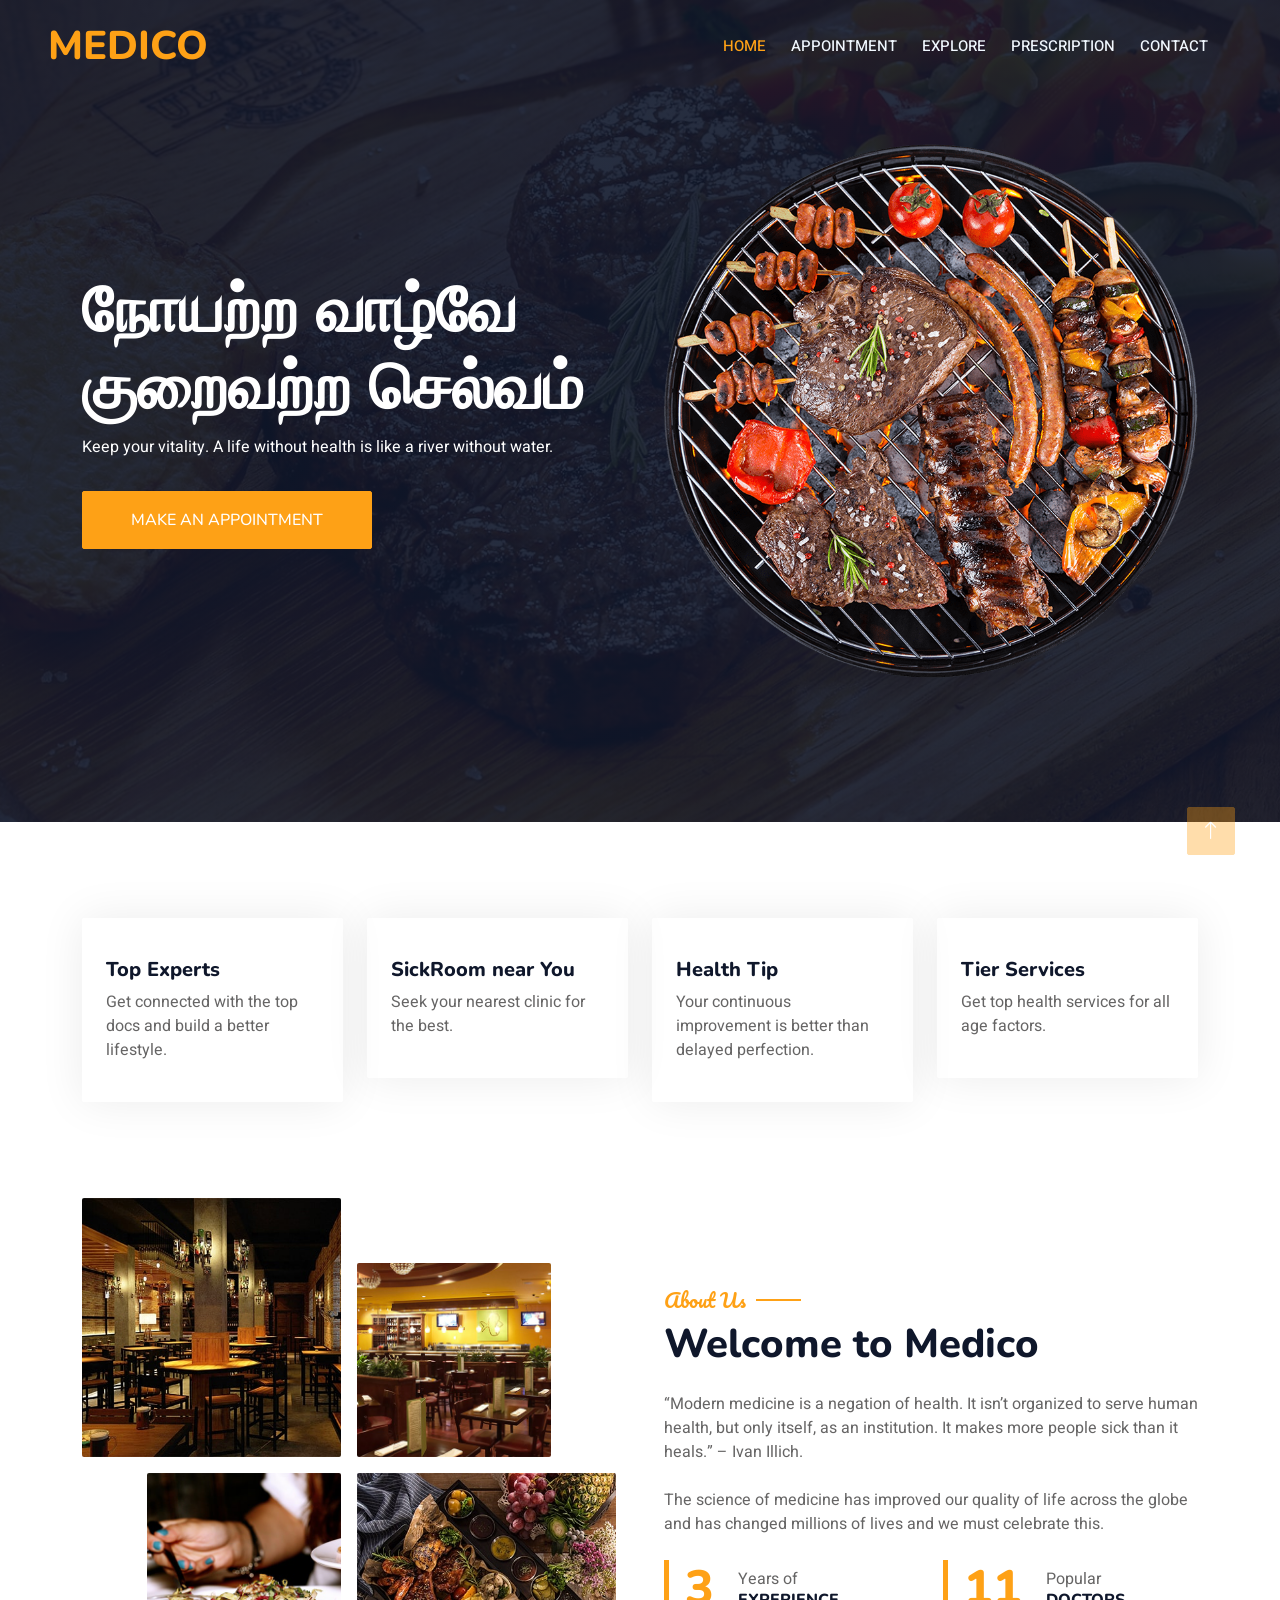
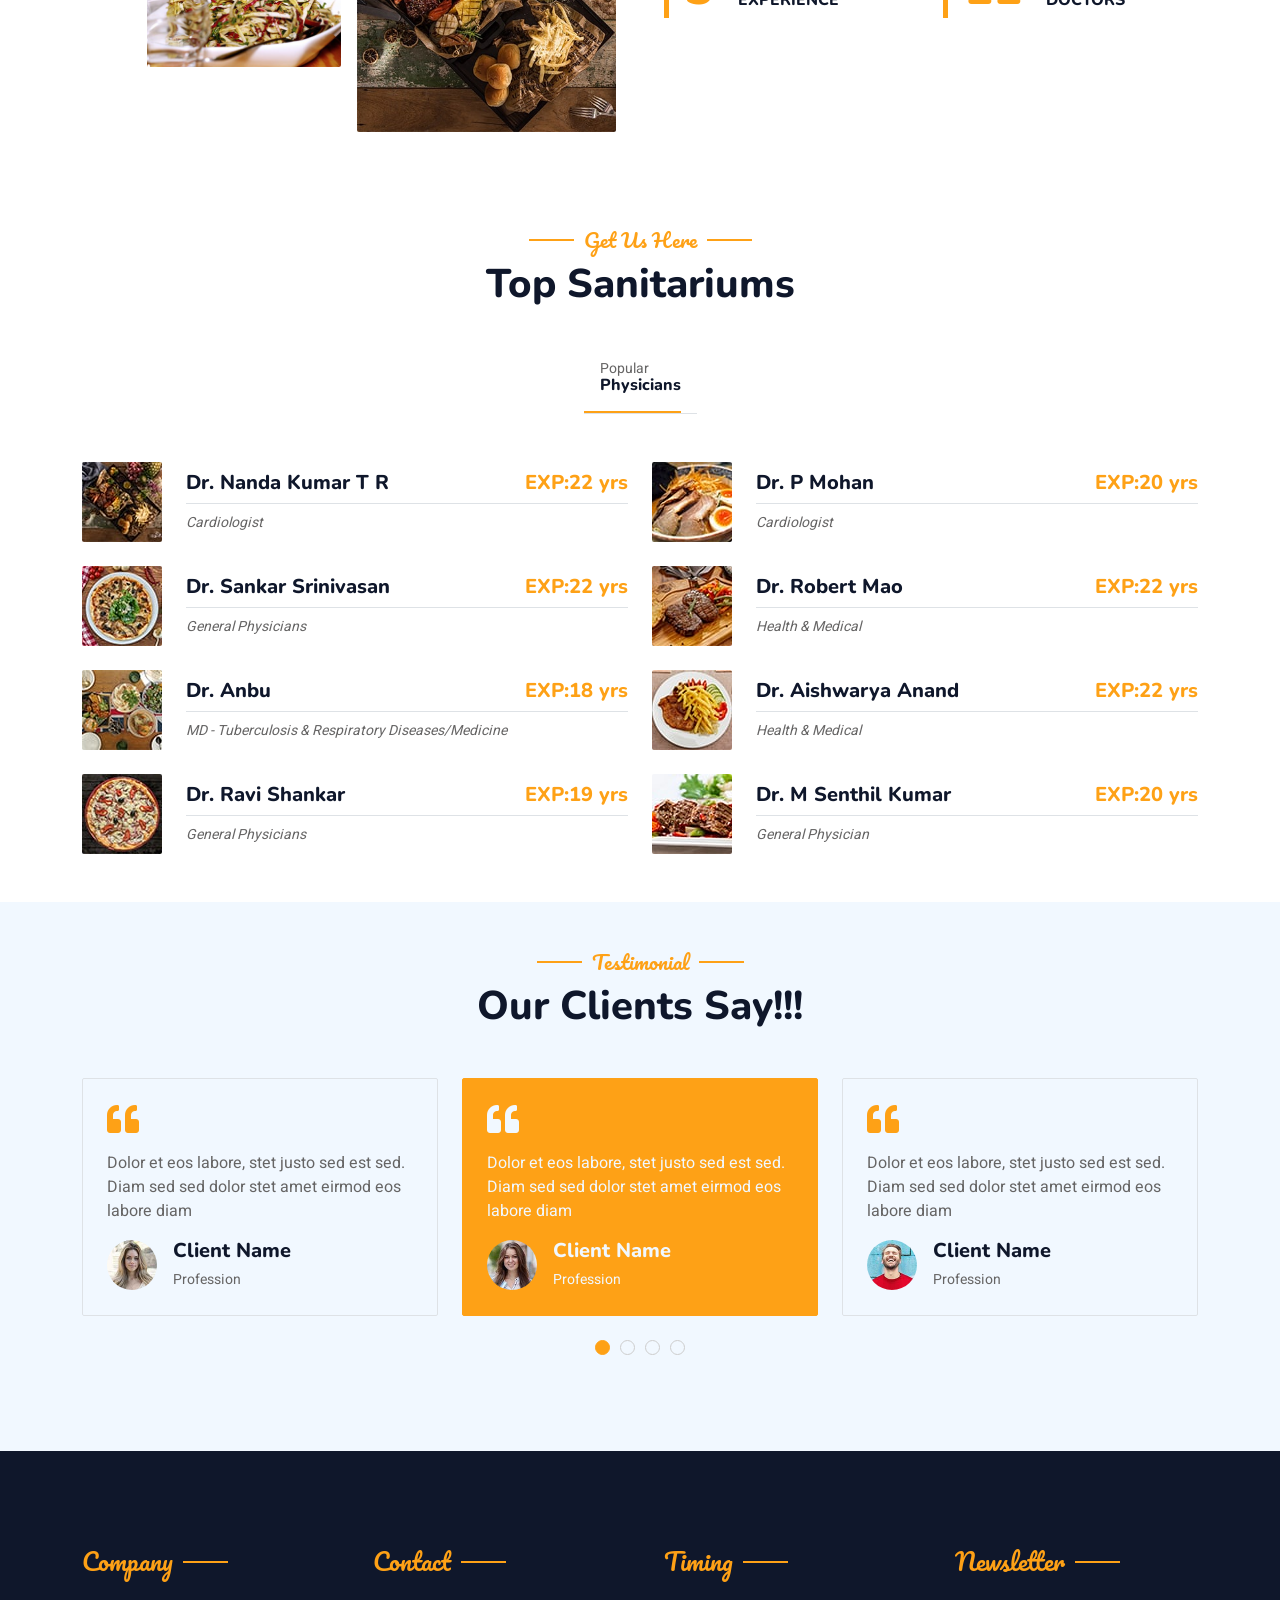
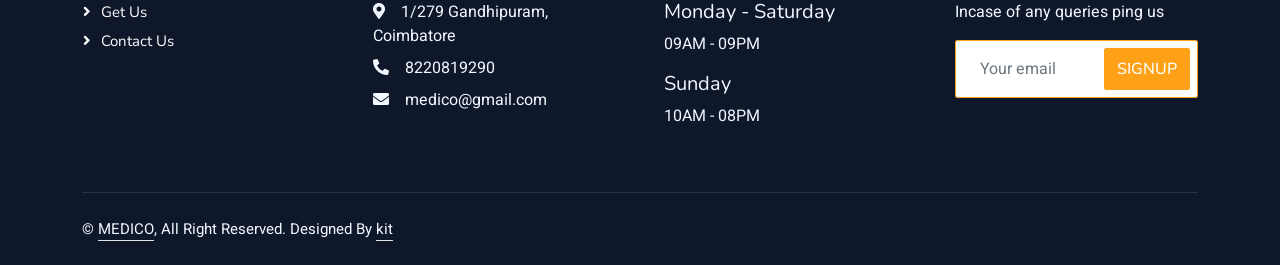
<file: MEDICO/MEDICO/WebContent/index.html>
<!DOCTYPE html>
<html lang="en">

<head>
    <meta charset="utf-8">
    <title>MEDICO</title>
    <meta content="width=device-width, initial-scale=1.0" name="viewport">
    <meta content="" name="keywords">
    <meta content="" name="description">

    <!-- Favicon -->
    <link href="img/favicon.ico" rel="icon">

    <!-- Google Web Fonts -->
    <link rel="preconnect" href="https://fonts.googleapis.com">
    <link rel="preconnect" href="https://fonts.gstatic.com" crossorigin>
    <link href="https://fonts.googleapis.com/css2?family=Heebo:wght@400;500;600&family=Nunito:wght@600;700;800&family=Pacifico&display=swap" rel="stylesheet">

    <!-- Icon Font Stylesheet -->
    <link href="https://cdnjs.cloudflare.com/ajax/libs/font-awesome/5.10.0/css/all.min.css" rel="stylesheet">
    <link href="https://cdn.jsdelivr.net/npm/bootstrap-icons@1.4.1/font/bootstrap-icons.css" rel="stylesheet">

    <!-- Libraries Stylesheet -->
    <link href="lib/animate/animate.min.css" rel="stylesheet">
    <link href="lib/owlcarousel/assets/owl.carousel.min.css" rel="stylesheet">
    <link href="lib/tempusdominus/css/tempusdominus-bootstrap-4.min.css" rel="stylesheet" />

    <!-- Customized Bootstrap Stylesheet -->
    <link href="css/bootstrap.min.css" rel="stylesheet">

    <!-- Template Stylesheet -->
    <link href="css/style.css" rel="stylesheet">
</head>

<body>
    <div class="container-xxl bg-white p-0">
        <!-- Spinner Start -->
        <div id="spinner" class="show bg-white position-fixed translate-middle w-100 vh-100 top-50 start-50 d-flex align-items-center justify-content-center">
            <div class="spinner-border text-primary" style="width: 3rem; height: 3rem;" role="status">
                <span class="sr-only">Loading...</span>
            </div>
        </div>
        <!-- Spinner End -->


        <!-- Navbar & Hero Start -->
        <div class="container-xxl position-relative p-0">
            <nav class="navbar navbar-expand-lg navbar-dark bg-dark px-4 px-lg-5 py-3 py-lg-0">
                <a href="" class="navbar-brand p-0">
                    <h1 class="text-primary m-0"></i>MEDICO</h1>
                    <!-- <img src="img/logo.png" alt="Logo"> -->
                </a>
                <button class="navbar-toggler" type="button" data-bs-toggle="collapse" data-bs-target="#navbarCollapse">
                    <span class="fa fa-bars"></span>
                </button>
                <div class="collapse navbar-collapse" id="navbarCollapse">
                    <div class="navbar-nav ms-auto py-0 pe-4">
                        <a href="index.html" class="nav-item nav-link active">Home</a>
                        <a href="appointment.html" class="nav-item nav-link">Appointment</a>
                        <a href="explore.html" class="nav-item nav-link">Explore</a>
                        <a href="prescription.html" class="nav-item nav-link">Prescription</a>
                        
                        <a href="contact.html" class="nav-item nav-link">Contact</a>
                    </div>
                    
                </div>
            </nav>

            <div class="container-xxl py-5 bg-dark hero-header mb-5">
                <div class="container my-5 py-5">
                    <div class="row align-items-center g-5">
                        <div class="col-lg-6 text-center text-lg-start">
                            <h1 class="display-3 text-white animated slideInLeft">நோயற்ற வாழ்வே<br>குறைவற்ற செல்வம்</h1>
                            <p class="text-white animated slideInLeft mb-4 pb-2">Keep your vitality. A life without health is like a river without water.</p>
                            <a href="" class="btn btn-primary py-sm-3 px-sm-5 me-3 animated slideInLeft">Make An Appointment</a>
                        </div>
                        <div class="col-lg-6 text-center text-lg-end overflow-hidden">
                            <img class="img-fluid" src="img/hero.png" alt="">
                        </div>
                    </div>
                </div>
            </div>
        </div>
        <!-- Navbar & Hero End -->


        <!-- Service Start -->
        <div class="container-xxl py-5">
            <div class="container">
                <div class="row g-4">
                    <div class="col-lg-3 col-sm-6 wow fadeInUp" data-wow-delay="0.1s">
                        <div class="service-item rounded pt-3">
                            <div class="p-4">
                                
                                <h5>Top Experts</h5>
                                <p>Get connected with the top docs and build a better lifestyle.</p>
                            </div>
                        </div>
                    </div>
                    <div class="col-lg-3 col-sm-6 wow fadeInUp" data-wow-delay="0.3s">
                        <div class="service-item rounded pt-3">
                            <div class="p-4">
                                <h5>SickRoom near You</h5>
                                <p>Seek your nearest clinic for the best.</p>
                            </div>
                        </div>
                    </div>
                    <div class="col-lg-3 col-sm-6 wow fadeInUp" data-wow-delay="0.5s">
                        <div class="service-item rounded pt-3">
                            <div class="p-4">
                                <h5>Health Tip</h5>
                                <p>Your continuous improvement is better than delayed perfection.</p>
                            </div>
                        </div>
                    </div>
                    <div class="col-lg-3 col-sm-6 wow fadeInUp" data-wow-delay="0.7s">
                        <div class="service-item rounded pt-3">
                            <div class="p-4">
                                <h5>Tier Services</h5>
                                <p>Get top health services for all age factors.</p>
                            </div>
                        </div>
                    </div>
                </div>
            </div>
        </div>
        <!-- Service End -->


        <!-- About Start -->
        <div class="container-xxl py-5">
            <div class="container">
                <div class="row g-5 align-items-center">
                    <div class="col-lg-6">
                        <div class="row g-3">
                            <div class="col-6 text-start">
                                <img class="img-fluid rounded w-100 wow zoomIn" data-wow-delay="0.1s" src="img/about-1.jpg">
                            </div>
                            <div class="col-6 text-start">
                                <img class="img-fluid rounded w-75 wow zoomIn" data-wow-delay="0.3s" src="img/about-2.jpg" style="margin-top: 25%;">
                            </div>
                            <div class="col-6 text-end">
                                <img class="img-fluid rounded w-75 wow zoomIn" data-wow-delay="0.5s" src="img/about-3.jpg">
                            </div>
                            <div class="col-6 text-end">
                                <img class="img-fluid rounded w-100 wow zoomIn" data-wow-delay="0.7s" src="img/about-4.jpg">
                            </div>
                        </div>
                    </div>
                    <div class="col-lg-6">
                        <h5 class="section-title ff-secondary text-start text-primary fw-normal">About Us</h5>
                        <h1 class="mb-4">Welcome to Medico</h1>
                        <p class="mb-4">“Modern medicine is a negation of health. It isn’t organized to serve human health, but only itself, as an institution. It makes more people sick than it heals.” – Ivan Illich.</p>
                        <p class="mb-4">The science of medicine has improved our quality of life across the globe and has changed millions of lives and we must celebrate this.</p>
                        <div class="row g-4 mb-4">
                            <div class="col-sm-6">
                                <div class="d-flex align-items-center border-start border-5 border-primary px-3">
                                    <h1 class="flex-shrink-0 display-5 text-primary mb-0" data-toggle="counter-up">15</h1>
                                    <div class="ps-4">
                                        <p class="mb-0">Years of</p>
                                        <h6 class="text-uppercase mb-0">Experience</h6>
                                    </div>
                                </div>
                            </div>
                            <div class="col-sm-6">
                                <div class="d-flex align-items-center border-start border-5 border-primary px-3">
                                    <h1 class="flex-shrink-0 display-5 text-primary mb-0" data-toggle="counter-up">50</h1>
                                    <div class="ps-4">
                                        <p class="mb-0">Popular</p>
                                        <h6 class="text-uppercase mb-0">Doctors</h6>
                                    </div>
                                </div>
                            </div>
                        </div>
                       
                    </div>
                </div>
            </div>
        </div>
        <!-- About End -->


        <!-- Menu Start -->
        <div class="container-xxl py-5">
            <div class="container">
                <div class="text-center wow fadeInUp" data-wow-delay="0.1s">
                    <h5 class="section-title ff-secondary text-center text-primary fw-normal">Get Us Here</h5>
                    <h1 class="mb-5">Top Sanitariums</h1>
                </div>
                <div class="tab-class text-center wow fadeInUp" data-wow-delay="0.1s">
                    <ul class="nav nav-pills d-inline-flex justify-content-center border-bottom mb-5">
                        <li class="nav-item">
                            <a class="d-flex align-items-center text-start mx-3 ms-0 pb-3 active" data-bs-toggle="pill" href="#tab-1">
                                <div class="ps-3">
                                    <small class="text-body">Popular</small>
                                    <h6 class="mt-n1 mb-0">Physicians</h6>
                                </div>
                            </a>
                        </li>
                        
                        
                    </ul>
                    <div class="tab-content">
                        <div id="tab-1" class="tab-pane fade show p-0 active">
                            <div class="row g-4">
                                <div class="col-lg-6">
                                    <div class="d-flex align-items-center">
                                        <img class="flex-shrink-0 img-fluid rounded" src="img/menu-1.jpg" alt="" style="width: 80px;">
                                        <div class="w-100 d-flex flex-column text-start ps-4">
                                            <h5 class="d-flex justify-content-between border-bottom pb-2">
                                                <span>Dr. Nanda Kumar T R</span>
                                                <span class="text-primary">EXP:22 yrs</span>
                                            </h5>
                                            <small class="fst-italic">Cardiologist</small>
                                        </div>
                                    </div>
                                </div>
                                <div class="col-lg-6">
                                    <div class="d-flex align-items-center">
                                        <img class="flex-shrink-0 img-fluid rounded" src="img/menu-2.jpg" alt="" style="width: 80px;">
                                        <div class="w-100 d-flex flex-column text-start ps-4">
                                            <h5 class="d-flex justify-content-between border-bottom pb-2">
                                                <span>Dr. P Mohan </span>
                                                <span class="text-primary">EXP:20 yrs</span>
                                            </h5>
                                            <small class="fst-italic">Cardiologist</small>
                                        </div>
                                    </div>
                                </div>
                                <div class="col-lg-6">
                                    <div class="d-flex align-items-center">
                                        <img class="flex-shrink-0 img-fluid rounded" src="img/menu-3.jpg" alt="" style="width: 80px;">
                                        <div class="w-100 d-flex flex-column text-start ps-4">
                                            <h5 class="d-flex justify-content-between border-bottom pb-2">
                                                <span>Dr. Sankar Srinivasan</span>
                                                <span class="text-primary">EXP:22 yrs</span>
                                            </h5>
                                            <small class="fst-italic">General Physicians</small>
                                        </div>
                                    </div>
                                </div>
                                <div class="col-lg-6">
                                    <div class="d-flex align-items-center">
                                        <img class="flex-shrink-0 img-fluid rounded" src="img/menu-4.jpg" alt="" style="width: 80px;">
                                        <div class="w-100 d-flex flex-column text-start ps-4">
                                            <h5 class="d-flex justify-content-between border-bottom pb-2">
                                                <span>Dr. Robert Mao </span>
                                                <span class="text-primary">EXP:22 yrs</span>
                                            </h5>
                                            <small class="fst-italic">Health & Medical</small>
                                        </div>
                                    </div>
                                </div>
                                <div class="col-lg-6">
                                    <div class="d-flex align-items-center">
                                        <img class="flex-shrink-0 img-fluid rounded" src="img/menu-5.jpg" alt="" style="width: 80px;">
                                        <div class="w-100 d-flex flex-column text-start ps-4">
                                            <h5 class="d-flex justify-content-between border-bottom pb-2">
                                                <span>Dr. Anbu</span>
                                                <span class="text-primary">EXP:18 yrs</span>
                                            </h5>
                                            <small class="fst-italic">MD - Tuberculosis & Respiratory Diseases/Medicine</small>
                                        </div>
                                    </div>
                                </div>
                                <div class="col-lg-6">
                                    <div class="d-flex align-items-center">
                                        <img class="flex-shrink-0 img-fluid rounded" src="img/menu-6.jpg" alt="" style="width: 80px;">
                                        <div class="w-100 d-flex flex-column text-start ps-4">
                                            <h5 class="d-flex justify-content-between border-bottom pb-2">
                                                <span>Dr. Aishwarya Anand</span>
                                                <span class="text-primary">EXP:22 yrs</span>
                                            </h5>
                                            <small class="fst-italic">Health & Medical</small>
                                        </div>
                                    </div>
                                </div>
                                <div class="col-lg-6">
                                    <div class="d-flex align-items-center">
                                        <img class="flex-shrink-0 img-fluid rounded" src="img/menu-7.jpg" alt="" style="width: 80px;">
                                        <div class="w-100 d-flex flex-column text-start ps-4">
                                            <h5 class="d-flex justify-content-between border-bottom pb-2">
                                                <span>Dr. Ravi Shankar</span>
                                                <span class="text-primary">EXP:19 yrs</span>
                                            </h5>
                                            <small class="fst-italic">General Physicians</small>
                                        </div>
                                    </div>
                                </div>
                                <div class="col-lg-6">
                                    <div class="d-flex align-items-center">
                                        <img class="flex-shrink-0 img-fluid rounded" src="img/menu-8.jpg" alt="" style="width: 80px;">
                                        <div class="w-100 d-flex flex-column text-start ps-4">
                                            <h5 class="d-flex justify-content-between border-bottom pb-2">
                                                <span>Dr. M Senthil Kumar</span>
                                                
                                                <span class="text-primary">EXP:20 yrs</span>
                                            </h5>
                                            <small class="fst-italic">General Physician</small>
                                        </div>
                                    </div>
                                </div>
                            </div>
                        </div>
                        
                                    
                                
                                
                               
                             
                                    </div>
                                </div>
                            </div>
                        </div>
                    </div>
                </div>
            </div>
        </div>
        <!-- Menu End -->


        <!-- Testimonial Start -->
        <div class="container-xxl py-5 wow fadeInUp" data-wow-delay="0.1s">
            <div class="container">
                <div class="text-center">
                    <h5 class="section-title ff-secondary text-center text-primary fw-normal">Testimonial</h5>
                    <h1 class="mb-5">Our Clients Say!!!</h1>
                </div>
                <div class="owl-carousel testimonial-carousel">
                    <div class="testimonial-item bg-transparent border rounded p-4">
                        <i class="fa fa-quote-left fa-2x text-primary mb-3"></i>
                        <p>Dolor et eos labore, stet justo sed est sed. Diam sed sed dolor stet amet eirmod eos labore diam</p>
                        <div class="d-flex align-items-center">
                            <img class="img-fluid flex-shrink-0 rounded-circle" src="img/testimonial-1.jpg" style="width: 50px; height: 50px;">
                            <div class="ps-3">
                                <h5 class="mb-1">Client Name</h5>
                                <small>Profession</small>
                            </div>
                        </div>
                    </div>
                    <div class="testimonial-item bg-transparent border rounded p-4">
                        <i class="fa fa-quote-left fa-2x text-primary mb-3"></i>
                        <p>Dolor et eos labore, stet justo sed est sed. Diam sed sed dolor stet amet eirmod eos labore diam</p>
                        <div class="d-flex align-items-center">
                            <img class="img-fluid flex-shrink-0 rounded-circle" src="img/testimonial-2.jpg" style="width: 50px; height: 50px;">
                            <div class="ps-3">
                                <h5 class="mb-1">Client Name</h5>
                                <small>Profession</small>
                            </div>
                        </div>
                    </div>
                    <div class="testimonial-item bg-transparent border rounded p-4">
                        <i class="fa fa-quote-left fa-2x text-primary mb-3"></i>
                        <p>Dolor et eos labore, stet justo sed est sed. Diam sed sed dolor stet amet eirmod eos labore diam</p>
                        <div class="d-flex align-items-center">
                            <img class="img-fluid flex-shrink-0 rounded-circle" src="img/testimonial-3.jpg" style="width: 50px; height: 50px;">
                            <div class="ps-3">
                                <h5 class="mb-1">Client Name</h5>
                                <small>Profession</small>
                            </div>
                        </div>
                    </div>
                    <div class="testimonial-item bg-transparent border rounded p-4">
                        <i class="fa fa-quote-left fa-2x text-primary mb-3"></i>
                        <p>Dolor et eos labore, stet justo sed est sed. Diam sed sed dolor stet amet eirmod eos labore diam</p>
                        <div class="d-flex align-items-center">
                            <img class="img-fluid flex-shrink-0 rounded-circle" src="img/testimonial-4.jpg" style="width: 50px; height: 50px;">
                            <div class="ps-3">
                                <h5 class="mb-1">Client Name</h5>
                                <small>Profession</small>
                            </div>
                        </div>
                    </div>
                </div>
            </div>
        </div>
        <!-- Testimonial End -->
        

          <!-- Footer Start -->
          <div class="container-fluid bg-dark text-light footer pt-5 mt-5 wow fadeIn" data-wow-delay="0.1s">
            <div class="container py-5">
                <div class="row g-5">
                    <div class="col-lg-3 col-md-6">
                        <h4 class="section-title ff-secondary text-start text-primary fw-normal mb-4">Company</h4>
                        <a class="btn btn-link" href="">Get Us</a>
                        <a class="btn btn-link" href="">Contact Us</a>
                    </div>
                    <div class="col-lg-3 col-md-6">
                        <h4 class="section-title ff-secondary text-start text-primary fw-normal mb-4">Contact</h4>
                        <p class="mb-2"><i class="fa fa-map-marker-alt me-3"></i>1/279 Gandhipuram, Coimbatore</p>
                        <p class="mb-2"><i class="fa fa-phone-alt me-3"></i>8220819290</p>
                        <p class="mb-2"><i class="fa fa-envelope me-3"></i>medico@gmail.com</p>
                        
                    </div>
                    <div class="col-lg-3 col-md-6">
                        <h4 class="section-title ff-secondary text-start text-primary fw-normal mb-4">Timing</h4>
                        <h5 class="text-light fw-normal">Monday - Saturday</h5>
                        <p>09AM - 09PM</p>
                        <h5 class="text-light fw-normal">Sunday</h5>
                        <p>10AM - 08PM</p>
                    </div>
                    <div class="col-lg-3 col-md-6">
                        <h4 class="section-title ff-secondary text-start text-primary fw-normal mb-4">Newsletter</h4>
                        <p>Incase of any queries ping us</p>
                        <div class="position-relative mx-auto" style="max-width: 400px;">
                            <input class="form-control border-primary w-100 py-3 ps-4 pe-5" type="text" placeholder="Your email">
                            <button type="button" class="btn btn-primary py-2 position-absolute top-0 end-0 mt-2 me-2">SignUp</button>
                        </div>
                    </div>
                </div>
            </div>
            <div class="container">
                <div class="copyright">
                    <div class="row">
                        <div class="col-md-6 text-center text-md-start mb-3 mb-md-0">
                            &copy; <a class="border-bottom" href="#">MEDICO</a>, All Right Reserved. 
							
							<!--/*** This template is free as long as you keep the footer author’s credit link/attribution link/backlink. If you'd like to use the template without the footer author’s credit link/attribution link/backlink, you can purchase the Credit Removal License from "https://htmlcodex.com/credit-removal". Thank you for your support. ***/-->
							Designed By <a class="border-bottom" href="https://htmlcodex.com">kit</a>
                        </div>
                        
                        </div>
                    </div>
                </div>
            </div>
        </div>
        <!-- Footer End -->


        <!-- Back to Top -->
        <a href="#" class="btn btn-lg btn-primary btn-lg-square back-to-top"><i class="bi bi-arrow-up"></i></a>
    </div>

    <!-- JavaScript Libraries -->
    <script src="https://code.jquery.com/jquery-3.4.1.min.js"></script>
    <script src="https://cdn.jsdelivr.net/npm/bootstrap@5.0.0/dist/js/bootstrap.bundle.min.js"></script>
    <script src="lib/wow/wow.min.js"></script>
    <script src="lib/easing/easing.min.js"></script>
    <script src="lib/waypoints/waypoints.min.js"></script>
    <script src="lib/counterup/counterup.min.js"></script>
    <script src="lib/owlcarousel/owl.carousel.min.js"></script>
    <script src="lib/tempusdominus/js/moment.min.js"></script>
    <script src="lib/tempusdominus/js/moment-timezone.min.js"></script>
    <script src="lib/tempusdominus/js/tempusdominus-bootstrap-4.min.js"></script>

    <!-- Template Javascript -->
    <script src="js/main.js"></script>
</body>

</html>
</file>
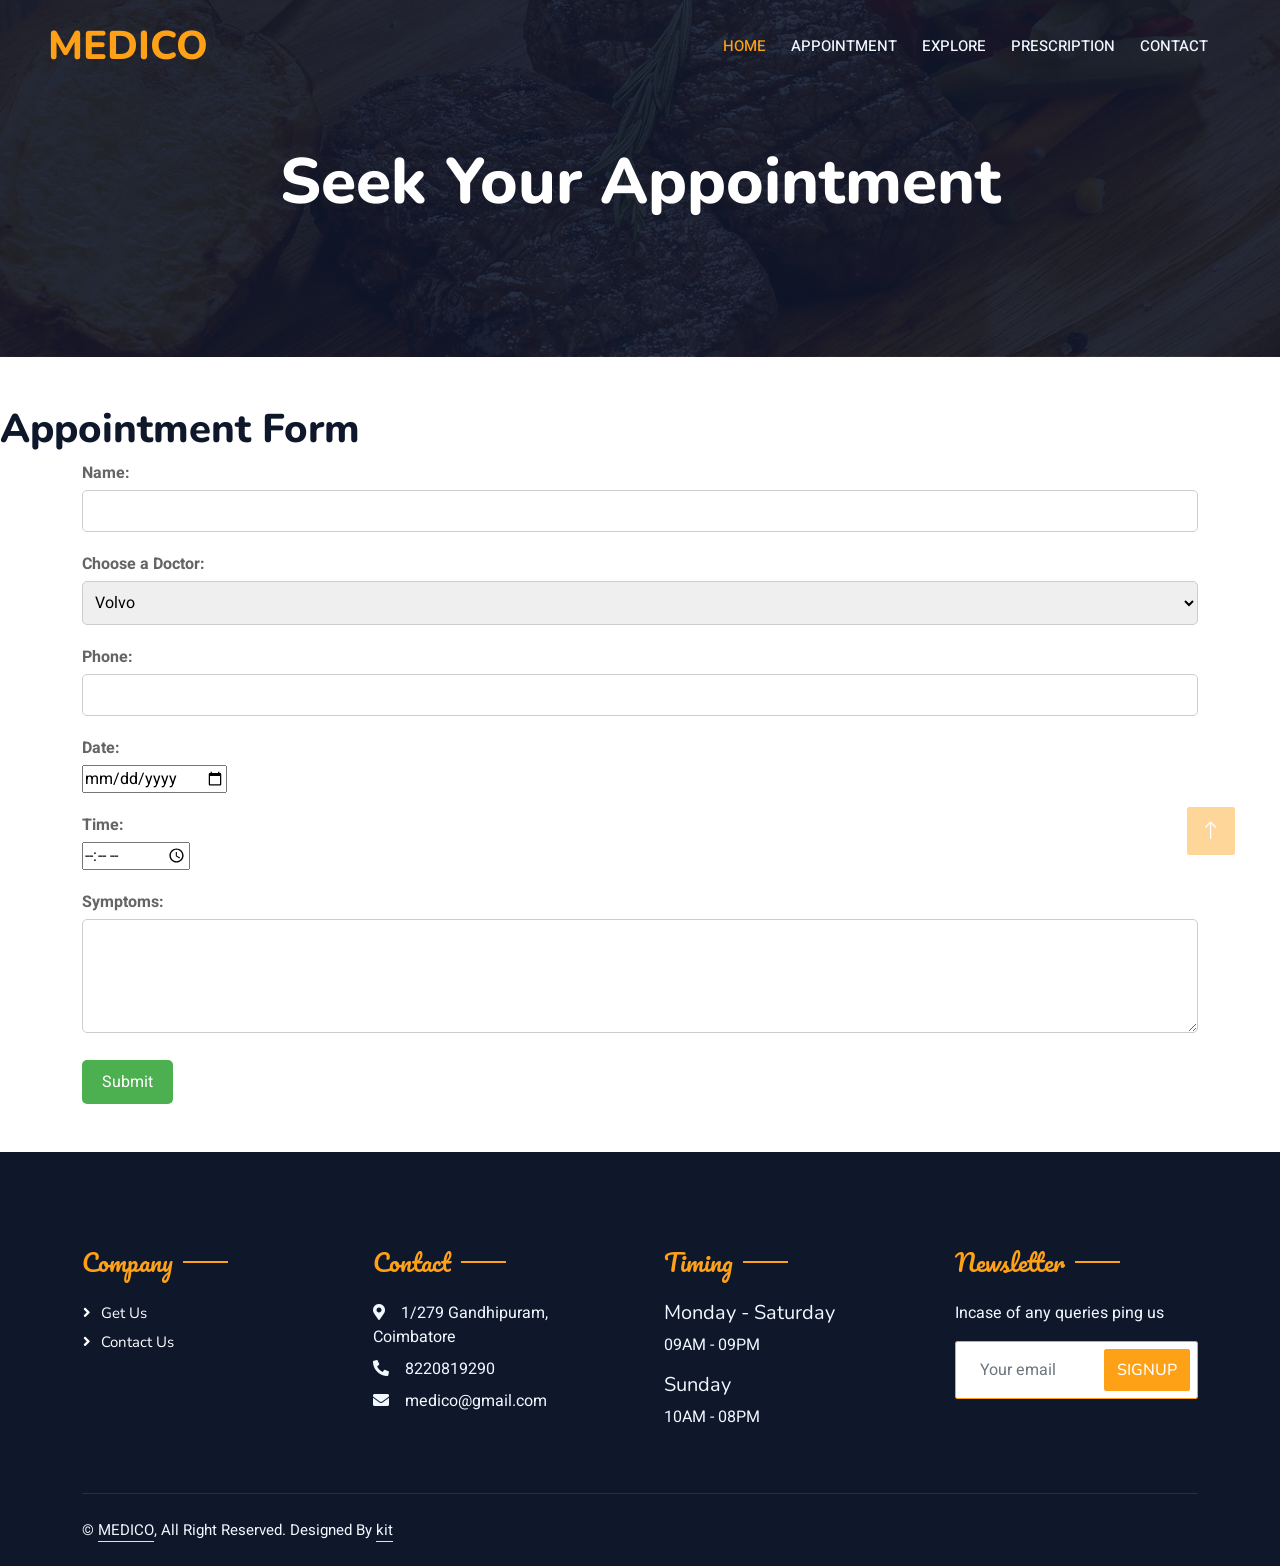
<file: MEDICO/MEDICO/WebContent/appointment.html>
<!DOCTYPE html>
<html lang="en">

<head>
    <meta charset="utf-8">
    <title>MEDICO | Appointment</title>
    <meta content="width=device-width, initial-scale=1.0" name="viewport">
    <meta content="" name="keywords">
    <meta content="" name="description">

    <!-- Favicon -->
    <link href="img/favicon.ico" rel="icon">

    <!-- Google Web Fonts -->
    <link rel="preconnect" href="https://fonts.googleapis.com">
    <link rel="preconnect" href="https://fonts.gstatic.com" crossorigin>
    <link href="https://fonts.googleapis.com/css2?family=Heebo:wght@400;500;600&family=Nunito:wght@600;700;800&family=Pacifico&display=swap" rel="stylesheet">

    <!-- Icon Font Stylesheet -->
    <link href="https://cdnjs.cloudflare.com/ajax/libs/font-awesome/5.10.0/css/all.min.css" rel="stylesheet">
    <link href="https://cdn.jsdelivr.net/npm/bootstrap-icons@1.4.1/font/bootstrap-icons.css" rel="stylesheet">

    <!-- Libraries Stylesheet -->
    <link href="lib/animate/animate.min.css" rel="stylesheet">
    <link href="lib/owlcarousel/assets/owl.carousel.min.css" rel="stylesheet">
    <link href="lib/tempusdominus/css/tempusdominus-bootstrap-4.min.css" rel="stylesheet" />

    <!-- Customized Bootstrap Stylesheet -->
    <link href="css/bootstrap.min.css" rel="stylesheet">

    <!-- Template Stylesheet -->
    <link href="css/style.css" rel="stylesheet">
</head>

<body>
    <div class="container-xxl bg-white p-0">
        <!-- Spinner Start -->
        <div id="spinner" class="show bg-white position-fixed translate-middle w-100 vh-100 top-50 start-50 d-flex align-items-center justify-content-center">
            <div class="spinner-border text-primary" style="width: 3rem; height: 3rem;" role="status">
                <span class="sr-only">Loading...</span>
            </div>
        </div>
        <!-- Spinner End -->


        <!-- Navbar & Hero Start -->
        <div class="container-xxl position-relative p-0">
            <nav class="navbar navbar-expand-lg navbar-dark bg-dark px-4 px-lg-5 py-3 py-lg-0">
                <a href="" class="navbar-brand p-0">
                    <h1 class="text-primary m-0">MEDICO</h1>
                    <!-- <img src="img/logo.png" alt="Logo"> -->
                </a>
                <button class="navbar-toggler" type="button" data-bs-toggle="collapse" data-bs-target="#navbarCollapse">
                    <span class="fa fa-bars"></span>
                </button>
                <div class="collapse navbar-collapse" id="navbarCollapse">
                    <div class="navbar-nav ms-auto py-0 pe-4">
                      <a href="index.html" class="nav-item nav-link active">Home</a>
                      <a href="appointment.html" class="nav-item nav-link">Appointment</a>
                      <a href="explore.html" class="nav-item nav-link">Explore</a>
                      <a href="menu.html" class="nav-item nav-link">Prescription</a>
                      
                        <a href="contact.html" class="nav-item nav-link">Contact</a>
                  
            </nav>

            <div class="container-xxl py-5 bg-dark hero-header mb-5">
                <div class="container text-center my-5 pt-5 pb-4">
                    <h1 class="display-3 text-white mb-3 animated slideInDown">Seek Your Appointment</h1>
                    <nav aria-label="breadcrumb">
                        
                    </nav>
                </div>
            </div>
        </div>
        <!-- Navbar & Hero End -->


        <!DOCTYPE html>
        <html>
        <head>
          <title>Doctor Appointment Form</title>
          <style>
          
            .form-group {
              margin-bottom: 20px;
            }
        
            .form-group label {
              display: block;
              margin-bottom: 5px;
              font-weight: bold;
            }
        
            .form-group input[type="text"],
            .form-group input[type="email"],
            .form-group select {
              width: 100%;
              padding: 8px;
              border-radius: 5px;
              border: 1px solid #ccc;
              box-sizing: border-box;
            }
        
            .form-group textarea {
              width: 100%;
              padding: 8px;
              border-radius: 5px;
              border: 1px solid #ccc;
              box-sizing: border-box;
              resize: vertical;
            }
        
            .form-group button {
              background-color: #4CAF50;
              color: #fff;
              padding: 10px 20px;
              border: none;
              border-radius: 5px;
              cursor: pointer;
            }
          </style>
        </head>
        <body>
          <h1>Appointment Form</h1>
          <div class="container">
            <form action="appointment" method="post">
              <div class="form-group">
                <label for="name">Name:</label>
                <input type="text" id="name" name="name" required>
              </div>
        
             
        
              <div class="form-group">
              <label for="cars">Choose a Doctor:</label>
        
            <select id="doctor" name="doctor">
                <option value="volvo">Volvo</option>
                <option value="saab">Saab</option>
                <option value="opel">Opel</option>
                <option value="audi">Audi</option>
              </select>
        </div>
        
        
        
        
              <div class="form-group">
                <label for="phone">Phone:</label>
                <input type="text" id="phone" name="phone" required>
              </div>
              <div class="form-group">
                <label for="date">Date:</label>
                <input type="date" id="date" name="date" required>
              </div>
              <div class="form-group">
                <label for="time">Time:</label>
                <input type="time" id="time" name="time" required>
              </div>
              <div class="form-group">
                <label for="message">Symptoms:</label>
                <textarea id="message" name="message" rows="4"></textarea>
              </div>
              <div class="form-group">
                <button type="submit">Submit</button>
              </div>
            </form>
          </div>
        </body>
        </html>
        
        

        <!-- Footer Start -->
        <div class="container-fluid bg-dark text-light footer pt-5 mt-5 wow fadeIn" data-wow-delay="0.1s">
            <div class="container py-5">
                <div class="row g-5">
                    <div class="col-lg-3 col-md-6">
                        <h4 class="section-title ff-secondary text-start text-primary fw-normal mb-4">Company</h4>
                        <a class="btn btn-link" href="">Get Us</a>
                        <a class="btn btn-link" href="">Contact Us</a>
                    </div>
                    <div class="col-lg-3 col-md-6">
                        <h4 class="section-title ff-secondary text-start text-primary fw-normal mb-4">Contact</h4>
                        <p class="mb-2"><i class="fa fa-map-marker-alt me-3"></i>1/279 Gandhipuram, Coimbatore</p>
                        <p class="mb-2"><i class="fa fa-phone-alt me-3"></i>8220819290</p>
                        <p class="mb-2"><i class="fa fa-envelope me-3"></i>medico@gmail.com</p>
                        
                    </div>
                    <div class="col-lg-3 col-md-6">
                        <h4 class="section-title ff-secondary text-start text-primary fw-normal mb-4">Timing</h4>
                        <h5 class="text-light fw-normal">Monday - Saturday</h5>
                        <p>09AM - 09PM</p>
                        <h5 class="text-light fw-normal">Sunday</h5>
                        <p>10AM - 08PM</p>
                    </div>
                    <div class="col-lg-3 col-md-6">
                        <h4 class="section-title ff-secondary text-start text-primary fw-normal mb-4">Newsletter</h4>
                        <p>Incase of any queries ping us</p>
                        <div class="position-relative mx-auto" style="max-width: 400px;">
                            <input class="form-control border-primary w-100 py-3 ps-4 pe-5" type="text" placeholder="Your email">
                            <button type="button" class="btn btn-primary py-2 position-absolute top-0 end-0 mt-2 me-2">SignUp</button>
                        </div>
                    </div>
                </div>
            </div>
            <div class="container">
                <div class="copyright">
                    <div class="row">
                        <div class="col-md-6 text-center text-md-start mb-3 mb-md-0">
                            &copy; <a class="border-bottom" href="#">MEDICO</a>, All Right Reserved. 
							
							<!--/*** This template is free as long as you keep the footer author’s credit link/attribution link/backlink. If you'd like to use the template without the footer author’s credit link/attribution link/backlink, you can purchase the Credit Removal License from "https://htmlcodex.com/credit-removal". Thank you for your support. ***/-->
							Designed By <a class="border-bottom" href="https://htmlcodex.com">kit</a>
                        </div>
                        
                        </div>
                    </div>
                </div>
            </div>
        </div>
        <!-- Footer End -->


        <!-- Back to Top -->
        <a href="#" class="btn btn-lg btn-primary btn-lg-square back-to-top"><i class="bi bi-arrow-up"></i></a>
    </div>

    <!-- JavaScript Libraries -->
    <script src="https://code.jquery.com/jquery-3.4.1.min.js"></script>
    <script src="https://cdn.jsdelivr.net/npm/bootstrap@5.0.0/dist/js/bootstrap.bundle.min.js"></script>
    <script src="lib/wow/wow.min.js"></script>
    <script src="lib/easing/easing.min.js"></script>
    <script src="lib/waypoints/waypoints.min.js"></script>
    <script src="lib/counterup/counterup.min.js"></script>
    <script src="lib/owlcarousel/owl.carousel.min.js"></script>
    <script src="lib/tempusdominus/js/moment.min.js"></script>
    <script src="lib/tempusdominus/js/moment-timezone.min.js"></script>
    <script src="lib/tempusdominus/js/tempusdominus-bootstrap-4.min.js"></script>

    <!-- Template Javascript -->
    <script src="js/main.js"></script>
</body>

</html>
</file>
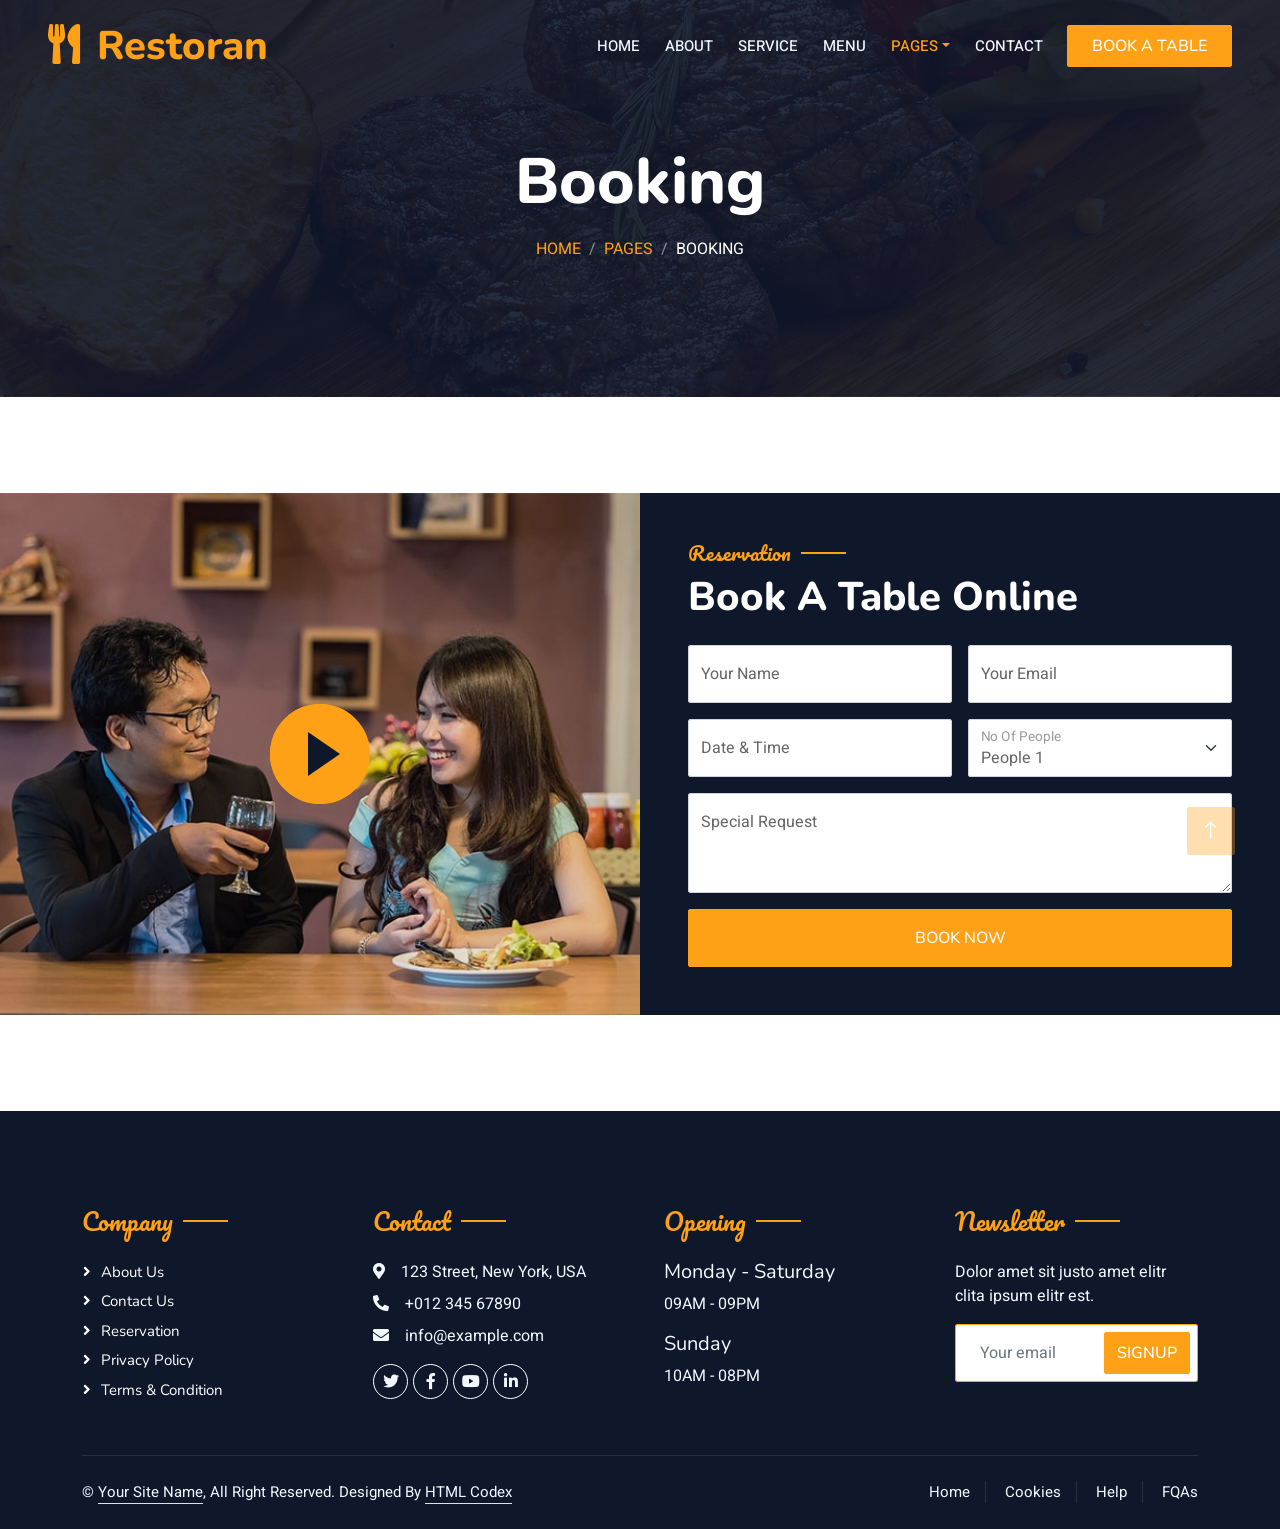
<file: MEDICO/MEDICO/WebContent/booking.html>
<!DOCTYPE html>
<html lang="en">

<head>
    <meta charset="utf-8">
    <title>Restoran - Bootstrap Restaurant Template</title>
    <meta content="width=device-width, initial-scale=1.0" name="viewport">
    <meta content="" name="keywords">
    <meta content="" name="description">

    <!-- Favicon -->
    <link href="img/favicon.ico" rel="icon">

    <!-- Google Web Fonts -->
    <link rel="preconnect" href="https://fonts.googleapis.com">
    <link rel="preconnect" href="https://fonts.gstatic.com" crossorigin>
    <link href="https://fonts.googleapis.com/css2?family=Heebo:wght@400;500;600&family=Nunito:wght@600;700;800&family=Pacifico&display=swap" rel="stylesheet">

    <!-- Icon Font Stylesheet -->
    <link href="https://cdnjs.cloudflare.com/ajax/libs/font-awesome/5.10.0/css/all.min.css" rel="stylesheet">
    <link href="https://cdn.jsdelivr.net/npm/bootstrap-icons@1.4.1/font/bootstrap-icons.css" rel="stylesheet">

    <!-- Libraries Stylesheet -->
    <link href="lib/animate/animate.min.css" rel="stylesheet">
    <link href="lib/owlcarousel/assets/owl.carousel.min.css" rel="stylesheet">
    <link href="lib/tempusdominus/css/tempusdominus-bootstrap-4.min.css" rel="stylesheet" />

    <!-- Customized Bootstrap Stylesheet -->
    <link href="css/bootstrap.min.css" rel="stylesheet">

    <!-- Template Stylesheet -->
    <link href="css/style.css" rel="stylesheet">
</head>

<body>
    <div class="container-xxl bg-white p-0">
        <!-- Spinner Start -->
        <div id="spinner" class="show bg-white position-fixed translate-middle w-100 vh-100 top-50 start-50 d-flex align-items-center justify-content-center">
            <div class="spinner-border text-primary" style="width: 3rem; height: 3rem;" role="status">
                <span class="sr-only">Loading...</span>
            </div>
        </div>
        <!-- Spinner End -->


        <!-- Navbar & Hero Start -->
        <div class="container-xxl position-relative p-0">
            <nav class="navbar navbar-expand-lg navbar-dark bg-dark px-4 px-lg-5 py-3 py-lg-0">
                <a href="" class="navbar-brand p-0">
                    <h1 class="text-primary m-0"><i class="fa fa-utensils me-3"></i>Restoran</h1>
                    <!-- <img src="img/logo.png" alt="Logo"> -->
                </a>
                <button class="navbar-toggler" type="button" data-bs-toggle="collapse" data-bs-target="#navbarCollapse">
                    <span class="fa fa-bars"></span>
                </button>
                <div class="collapse navbar-collapse" id="navbarCollapse">
                    <div class="navbar-nav ms-auto py-0 pe-4">
                        <a href="index.html" class="nav-item nav-link">Home</a>
                        <a href="about.html" class="nav-item nav-link">About</a>
                        <a href="service.html" class="nav-item nav-link">Service</a>
                        <a href="menu.html" class="nav-item nav-link">Menu</a>
                        <div class="nav-item dropdown">
                            <a href="#" class="nav-link dropdown-toggle active" data-bs-toggle="dropdown">Pages</a>
                            <div class="dropdown-menu m-0">
                                <a href="booking.html" class="dropdown-item active">Booking</a>
                                <a href="team.html" class="dropdown-item">Our Team</a>
                                <a href="testimonial.html" class="dropdown-item">Testimonial</a>
                            </div>
                        </div>
                        <a href="contact.html" class="nav-item nav-link">Contact</a>
                    </div>
                    <a href="" class="btn btn-primary py-2 px-4">Book A Table</a>
                </div>
            </nav>

            <div class="container-xxl py-5 bg-dark hero-header mb-5">
                <div class="container text-center my-5 pt-5 pb-4">
                    <h1 class="display-3 text-white mb-3 animated slideInDown">Booking</h1>
                    <nav aria-label="breadcrumb">
                        <ol class="breadcrumb justify-content-center text-uppercase">
                            <li class="breadcrumb-item"><a href="#">Home</a></li>
                            <li class="breadcrumb-item"><a href="#">Pages</a></li>
                            <li class="breadcrumb-item text-white active" aria-current="page">Booking</li>
                        </ol>
                    </nav>
                </div>
            </div>
        </div>
        <!-- Navbar & Hero End -->


        <!-- Reservation Start -->
        <div class="container-xxl py-5 px-0 wow fadeInUp" data-wow-delay="0.1s">
            <div class="row g-0">
                <div class="col-md-6">
                    <div class="video">
                        <button type="button" class="btn-play" data-bs-toggle="modal" data-src="https://www.youtube.com/embed/DWRcNpR6Kdc" data-bs-target="#videoModal">
                            <span></span>
                        </button>
                    </div>
                </div>
                <div class="col-md-6 bg-dark d-flex align-items-center">
                    <div class="p-5 wow fadeInUp" data-wow-delay="0.2s">
                        <h5 class="section-title ff-secondary text-start text-primary fw-normal">Reservation</h5>
                        <h1 class="text-white mb-4">Book A Table Online</h1>
                        <form>
                            <div class="row g-3">
                                <div class="col-md-6">
                                    <div class="form-floating">
                                        <input type="text" class="form-control" id="name" placeholder="Your Name">
                                        <label for="name">Your Name</label>
                                    </div>
                                </div>
                                <div class="col-md-6">
                                    <div class="form-floating">
                                        <input type="email" class="form-control" id="email" placeholder="Your Email">
                                        <label for="email">Your Email</label>
                                    </div>
                                </div>
                                <div class="col-md-6">
                                    <div class="form-floating date" id="date3" data-target-input="nearest">
                                        <input type="text" class="form-control datetimepicker-input" id="datetime" placeholder="Date & Time" data-target="#date3" data-toggle="datetimepicker" />
                                        <label for="datetime">Date & Time</label>
                                    </div>
                                </div>
                                <div class="col-md-6">
                                    <div class="form-floating">
                                        <select class="form-select" id="select1">
                                          <option value="1">People 1</option>
                                          <option value="2">People 2</option>
                                          <option value="3">People 3</option>
                                        </select>
                                        <label for="select1">No Of People</label>
                                      </div>
                                </div>
                                <div class="col-12">
                                    <div class="form-floating">
                                        <textarea class="form-control" placeholder="Special Request" id="message" style="height: 100px"></textarea>
                                        <label for="message">Special Request</label>
                                    </div>
                                </div>
                                <div class="col-12">
                                    <button class="btn btn-primary w-100 py-3" type="submit">Book Now</button>
                                </div>
                            </div>
                        </form>
                    </div>
                </div>
            </div>
        </div>

        <div class="modal fade" id="videoModal" tabindex="-1" aria-labelledby="exampleModalLabel" aria-hidden="true">
            <div class="modal-dialog">
                <div class="modal-content rounded-0">
                    <div class="modal-header">
                        <h5 class="modal-title" id="exampleModalLabel">Youtube Video</h5>
                        <button type="button" class="btn-close" data-bs-dismiss="modal" aria-label="Close"></button>
                    </div>
                    <div class="modal-body">
                        <!-- 16:9 aspect ratio -->
                        <div class="ratio ratio-16x9">
                            <iframe class="embed-responsive-item" src="" id="video" allowfullscreen allowscriptaccess="always"
                                allow="autoplay"></iframe>
                        </div>
                    </div>
                </div>
            </div>
        </div>
        <!-- Reservation Start -->
        

        <!-- Footer Start -->
        <div class="container-fluid bg-dark text-light footer pt-5 mt-5 wow fadeIn" data-wow-delay="0.1s">
            <div class="container py-5">
                <div class="row g-5">
                    <div class="col-lg-3 col-md-6">
                        <h4 class="section-title ff-secondary text-start text-primary fw-normal mb-4">Company</h4>
                        <a class="btn btn-link" href="">About Us</a>
                        <a class="btn btn-link" href="">Contact Us</a>
                        <a class="btn btn-link" href="">Reservation</a>
                        <a class="btn btn-link" href="">Privacy Policy</a>
                        <a class="btn btn-link" href="">Terms & Condition</a>
                    </div>
                    <div class="col-lg-3 col-md-6">
                        <h4 class="section-title ff-secondary text-start text-primary fw-normal mb-4">Contact</h4>
                        <p class="mb-2"><i class="fa fa-map-marker-alt me-3"></i>123 Street, New York, USA</p>
                        <p class="mb-2"><i class="fa fa-phone-alt me-3"></i>+012 345 67890</p>
                        <p class="mb-2"><i class="fa fa-envelope me-3"></i>info@example.com</p>
                        <div class="d-flex pt-2">
                            <a class="btn btn-outline-light btn-social" href=""><i class="fab fa-twitter"></i></a>
                            <a class="btn btn-outline-light btn-social" href=""><i class="fab fa-facebook-f"></i></a>
                            <a class="btn btn-outline-light btn-social" href=""><i class="fab fa-youtube"></i></a>
                            <a class="btn btn-outline-light btn-social" href=""><i class="fab fa-linkedin-in"></i></a>
                        </div>
                    </div>
                    <div class="col-lg-3 col-md-6">
                        <h4 class="section-title ff-secondary text-start text-primary fw-normal mb-4">Opening</h4>
                        <h5 class="text-light fw-normal">Monday - Saturday</h5>
                        <p>09AM - 09PM</p>
                        <h5 class="text-light fw-normal">Sunday</h5>
                        <p>10AM - 08PM</p>
                    </div>
                    <div class="col-lg-3 col-md-6">
                        <h4 class="section-title ff-secondary text-start text-primary fw-normal mb-4">Newsletter</h4>
                        <p>Dolor amet sit justo amet elitr clita ipsum elitr est.</p>
                        <div class="position-relative mx-auto" style="max-width: 400px;">
                            <input class="form-control border-primary w-100 py-3 ps-4 pe-5" type="text" placeholder="Your email">
                            <button type="button" class="btn btn-primary py-2 position-absolute top-0 end-0 mt-2 me-2">SignUp</button>
                        </div>
                    </div>
                </div>
            </div>
            <div class="container">
                <div class="copyright">
                    <div class="row">
                        <div class="col-md-6 text-center text-md-start mb-3 mb-md-0">
                            &copy; <a class="border-bottom" href="#">Your Site Name</a>, All Right Reserved. 
							
							<!--/*** This template is free as long as you keep the footer author’s credit link/attribution link/backlink. If you'd like to use the template without the footer author’s credit link/attribution link/backlink, you can purchase the Credit Removal License from "https://htmlcodex.com/credit-removal". Thank you for your support. ***/-->
							Designed By <a class="border-bottom" href="https://htmlcodex.com">HTML Codex</a>
                        </div>
                        <div class="col-md-6 text-center text-md-end">
                            <div class="footer-menu">
                                <a href="">Home</a>
                                <a href="">Cookies</a>
                                <a href="">Help</a>
                                <a href="">FQAs</a>
                            </div>
                        </div>
                    </div>
                </div>
            </div>
        </div>
        <!-- Footer End -->


        <!-- Back to Top -->
        <a href="#" class="btn btn-lg btn-primary btn-lg-square back-to-top"><i class="bi bi-arrow-up"></i></a>
    </div>

    <!-- JavaScript Libraries -->
    <script src="https://code.jquery.com/jquery-3.4.1.min.js"></script>
    <script src="https://cdn.jsdelivr.net/npm/bootstrap@5.0.0/dist/js/bootstrap.bundle.min.js"></script>
    <script src="lib/wow/wow.min.js"></script>
    <script src="lib/easing/easing.min.js"></script>
    <script src="lib/waypoints/waypoints.min.js"></script>
    <script src="lib/counterup/counterup.min.js"></script>
    <script src="lib/owlcarousel/owl.carousel.min.js"></script>
    <script src="lib/tempusdominus/js/moment.min.js"></script>
    <script src="lib/tempusdominus/js/moment-timezone.min.js"></script>
    <script src="lib/tempusdominus/js/tempusdominus-bootstrap-4.min.js"></script>

    <!-- Template Javascript -->
    <script src="js/main.js"></script>
</body>

</html>
</file>
<file: MEDICO/MEDICO/WebContent/css/style.css>
/********** Template CSS **********/
:root {
    --primary: #FEA116;
    --light: #F1F8FF;
    --dark: #0F172B;
}

.ff-secondary {
    font-family: 'Pacifico', cursive;
}

.fw-medium {
    font-weight: 600 !important;
}

.fw-semi-bold {
    font-weight: 700 !important;
}

.back-to-top {
    position: fixed;
    display: none;
    right: 45px;
    bottom: 45px;
    z-index: 99;
}


/*** Spinner ***/
#spinner {
    opacity: 0;
    visibility: hidden;
    transition: opacity .5s ease-out, visibility 0s linear .5s;
    z-index: 99999;
}

#spinner.show {
    transition: opacity .5s ease-out, visibility 0s linear 0s;
    visibility: visible;
    opacity: 1;
}


/*** Button ***/
.btn {
    font-family: 'Nunito', sans-serif;
    font-weight: 500;
    text-transform: uppercase;
    transition: .5s;
}

.btn.btn-primary,
.btn.btn-secondary {
    color: #FFFFFF;
}

.btn-square {
    width: 38px;
    height: 38px;
}

.btn-sm-square {
    width: 32px;
    height: 32px;
}

.btn-lg-square {
    width: 48px;
    height: 48px;
}

.btn-square,
.btn-sm-square,
.btn-lg-square {
    padding: 0;
    display: flex;
    align-items: center;
    justify-content: center;
    font-weight: normal;
    border-radius: 2px;
}


/*** Navbar ***/
.navbar-dark .navbar-nav .nav-link {
    position: relative;
    margin-left: 25px;
    padding: 35px 0;
    font-size: 15px;
    color: var(--light) !important;
    text-transform: uppercase;
    font-weight: 500;
    outline: none;
    transition: .5s;
}

.sticky-top.navbar-dark .navbar-nav .nav-link {
    padding: 20px 0;
}

.navbar-dark .navbar-nav .nav-link:hover,
.navbar-dark .navbar-nav .nav-link.active {
    color: var(--primary) !important;
}

.navbar-dark .navbar-brand img {
    max-height: 60px;
    transition: .5s;
}

.sticky-top.navbar-dark .navbar-brand img {
    max-height: 45px;
}

@media (max-width: 991.98px) {
    .sticky-top.navbar-dark {
        position: relative;
    }

    .navbar-dark .navbar-collapse {
        margin-top: 15px;
        border-top: 1px solid rgba(255, 255, 255, .1)
    }

    .navbar-dark .navbar-nav .nav-link,
    .sticky-top.navbar-dark .navbar-nav .nav-link {
        padding: 10px 0;
        margin-left: 0;
    }

    .navbar-dark .navbar-brand img {
        max-height: 45px;
    }
}

@media (min-width: 992px) {
    .navbar-dark {
        position: absolute;
        width: 100%;
        top: 0;
        left: 0;
        z-index: 999;
        background: transparent !important;
    }
    
    .sticky-top.navbar-dark {
        position: fixed;
        background: var(--dark) !important;
    }
}


/*** Hero Header ***/
.hero-header {
    background: linear-gradient(rgba(15, 23, 43, .9), rgba(15, 23, 43, .9)), url(../img/bg-hero.jpg);
    background-position: center center;
    background-repeat: no-repeat;
    background-size: cover;
}

.hero-header img {
    animation: imgRotate 50s linear infinite;
}

@keyframes imgRotate { 
    100% { 
        transform: rotate(360deg); 
    } 
}

.breadcrumb-item + .breadcrumb-item::before {
    color: rgba(255, 255, 255, .5);
}


/*** Section Title ***/
.section-title {
    position: relative;
    display: inline-block;
}

.section-title::before {
    position: absolute;
    content: "";
    width: 45px;
    height: 2px;
    top: 50%;
    left: -55px;
    margin-top: -1px;
    background: var(--primary);
}

.section-title::after {
    position: absolute;
    content: "";
    width: 45px;
    height: 2px;
    top: 50%;
    right: -55px;
    margin-top: -1px;
    background: var(--primary);
}

.section-title.text-start::before,
.section-title.text-end::after {
    display: none;
}


/*** Service ***/
.service-item {
    box-shadow: 0 0 45px rgba(0, 0, 0, .08);
    transition: .5s;
}

.service-item:hover {
    background: var(--primary);
}

.service-item * {
    transition: .5s;
}

.service-item:hover * {
    color: var(--light) !important;
}


/*** Food Menu ***/
.nav-pills .nav-item .active {
    border-bottom: 2px solid var(--primary);
}


/*** Youtube Video ***/
.video {
    position: relative;
    height: 100%;
    min-height: 500px;
    background: linear-gradient(rgba(15, 23, 43, .1), rgba(15, 23, 43, .1)), url(../img/video.jpg);
    background-position: center center;
    background-repeat: no-repeat;
    background-size: cover;
}

.video .btn-play {
    position: absolute;
    z-index: 3;
    top: 50%;
    left: 50%;
    transform: translateX(-50%) translateY(-50%);
    box-sizing: content-box;
    display: block;
    width: 32px;
    height: 44px;
    border-radius: 50%;
    border: none;
    outline: none;
    padding: 18px 20px 18px 28px;
}

.video .btn-play:before {
    content: "";
    position: absolute;
    z-index: 0;
    left: 50%;
    top: 50%;
    transform: translateX(-50%) translateY(-50%);
    display: block;
    width: 100px;
    height: 100px;
    background: var(--primary);
    border-radius: 50%;
    animation: pulse-border 1500ms ease-out infinite;
}

.video .btn-play:after {
    content: "";
    position: absolute;
    z-index: 1;
    left: 50%;
    top: 50%;
    transform: translateX(-50%) translateY(-50%);
    display: block;
    width: 100px;
    height: 100px;
    background: var(--primary);
    border-radius: 50%;
    transition: all 200ms;
}

.video .btn-play img {
    position: relative;
    z-index: 3;
    max-width: 100%;
    width: auto;
    height: auto;
}

.video .btn-play span {
    display: block;
    position: relative;
    z-index: 3;
    width: 0;
    height: 0;
    border-left: 32px solid var(--dark);
    border-top: 22px solid transparent;
    border-bottom: 22px solid transparent;
}

@keyframes pulse-border {
    0% {
        transform: translateX(-50%) translateY(-50%) translateZ(0) scale(1);
        opacity: 1;
    }

    100% {
        transform: translateX(-50%) translateY(-50%) translateZ(0) scale(1.5);
        opacity: 0;
    }
}

#videoModal {
    z-index: 99999;
}

#videoModal .modal-dialog {
    position: relative;
    max-width: 800px;
    margin: 60px auto 0 auto;
}

#videoModal .modal-body {
    position: relative;
    padding: 0px;
}

#videoModal .close {
    position: absolute;
    width: 30px;
    height: 30px;
    right: 0px;
    top: -30px;
    z-index: 999;
    font-size: 30px;
    font-weight: normal;
    color: #FFFFFF;
    background: #000000;
    opacity: 1;
}


/*** Team ***/
.team-item {
    box-shadow: 0 0 45px rgba(0, 0, 0, .08);
    height: calc(100% - 38px);
    transition: .5s;
}

.team-item img {
    transition: .5s;
}

.team-item:hover img {
    transform: scale(1.1);
}

.team-item:hover {
    height: 100%;
}

.team-item .btn {
    border-radius: 38px 38px 0 0;
}


/*** Testimonial ***/
.testimonial-carousel .owl-item .testimonial-item,
.testimonial-carousel .owl-item.center .testimonial-item * {
    transition: .5s;
}

.testimonial-carousel .owl-item.center .testimonial-item {
    background: var(--primary) !important;
    border-color: var(--primary) !important;
}

.testimonial-carousel .owl-item.center .testimonial-item * {
    color: var(--light) !important;
}

.testimonial-carousel .owl-dots {
    margin-top: 24px;
    display: flex;
    align-items: flex-end;
    justify-content: center;
}

.testimonial-carousel .owl-dot {
    position: relative;
    display: inline-block;
    margin: 0 5px;
    width: 15px;
    height: 15px;
    border: 1px solid #CCCCCC;
    border-radius: 15px;
    transition: .5s;
}

.testimonial-carousel .owl-dot.active {
    background: var(--primary);
    border-color: var(--primary);
}


/*** Footer ***/
.footer .btn.btn-social {
    margin-right: 5px;
    width: 35px;
    height: 35px;
    display: flex;
    align-items: center;
    justify-content: center;
    color: var(--light);
    border: 1px solid #FFFFFF;
    border-radius: 35px;
    transition: .3s;
}

.footer .btn.btn-social:hover {
    color: var(--primary);
}

.footer .btn.btn-link {
    display: block;
    margin-bottom: 5px;
    padding: 0;
    text-align: left;
    color: #FFFFFF;
    font-size: 15px;
    font-weight: normal;
    text-transform: capitalize;
    transition: .3s;
}

.footer .btn.btn-link::before {
    position: relative;
    content: "\f105";
    font-family: "Font Awesome 5 Free";
    font-weight: 900;
    margin-right: 10px;
}

.footer .btn.btn-link:hover {
    letter-spacing: 1px;
    box-shadow: none;
}

.footer .copyright {
    padding: 25px 0;
    font-size: 15px;
    border-top: 1px solid rgba(256, 256, 256, .1);
}

.footer .copyright a {
    color: var(--light);
}

.footer .footer-menu a {
    margin-right: 15px;
    padding-right: 15px;
    border-right: 1px solid rgba(255, 255, 255, .1);
}

.footer .footer-menu a:last-child {
    margin-right: 0;
    padding-right: 0;
    border-right: none;
}
</file>
